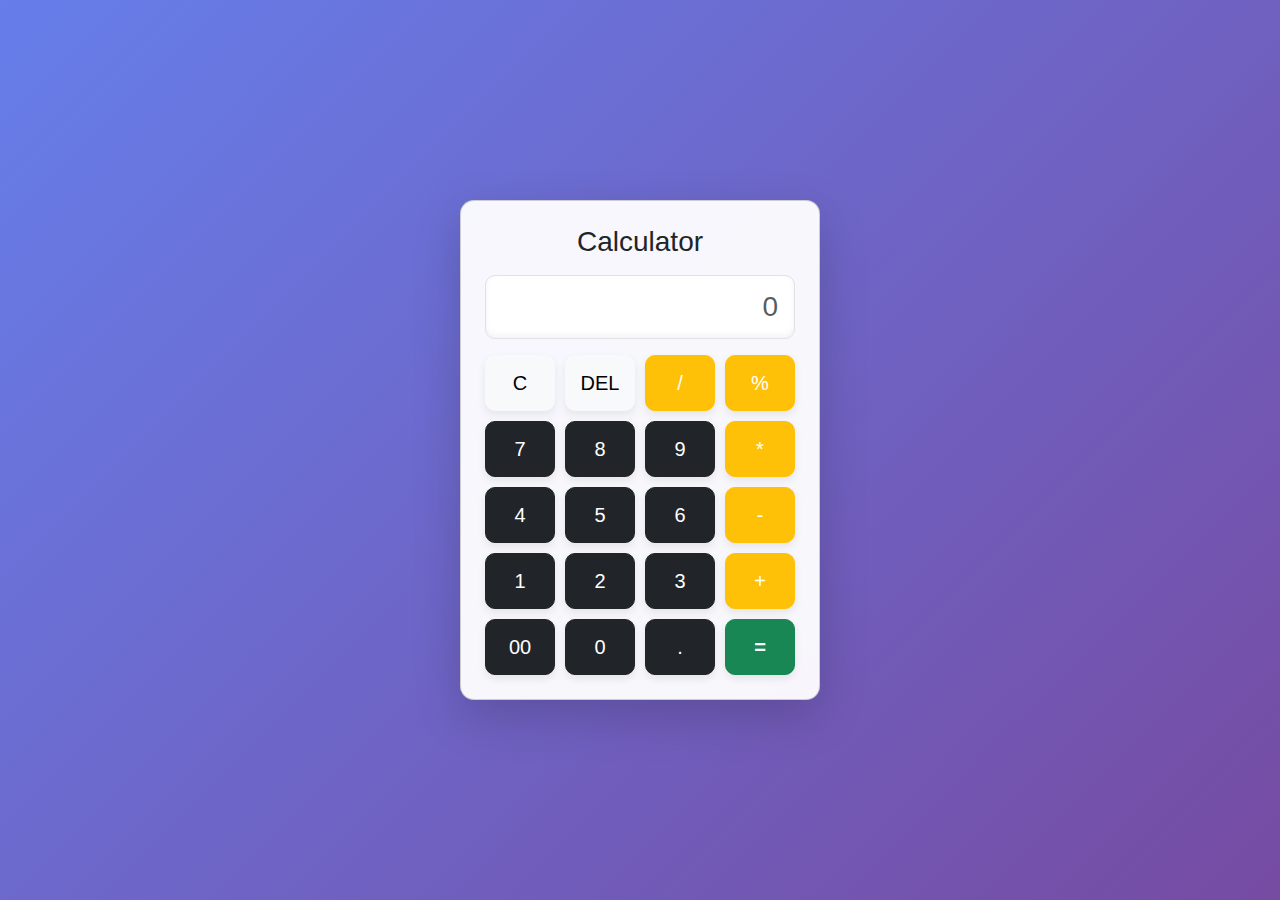
<file: index.html>
<!DOCTYPE html>
<html lang="en">
<head>
    <meta charset="UTF-8">
    <meta name="viewport" content="width=device-width, initial-scale=1.0">
    <title>Calculator</title>
    <link href="https://cdn.jsdelivr.net/npm/bootstrap@5.3.2/dist/css/bootstrap.min.css" rel="stylesheet">
    <link rel="stylesheet" href="index.css">
</head>
<body class="img">
    <div class="container-fluid min-vh-100 d-flex align-items-center justify-content-center">
        <div class="card calculator-card shadow-lg">
            <div class="card-body p-4">
                <h3 class="card-title text-center mb-3">Calculator</h3>
                <input id="display" type="text" class="form-control form-control-lg mb-3 text-end" placeholder="0">

                <div class="btn-grid">
                    <button class="btn btn-light">C</button>
                    <button class="btn btn-light">DEL</button>
                    <button class="btn btn-warning">/</button>
                    <button class="btn btn-warning">%</button>

                    <button class="btn btn-dark">7</button>
                    <button class="btn btn-dark">8</button>
                    <button class="btn btn-dark">9</button>
                    <button class="btn btn-warning">*</button>

                    <button class="btn btn-dark">4</button>
                    <button class="btn btn-dark">5</button>
                    <button class="btn btn-dark">6</button>
                    <button class="btn btn-warning">-</button>

                    <button class="btn btn-dark">1</button>
                    <button class="btn btn-dark">2</button>
                    <button class="btn btn-dark">3</button>
                    <button class="btn btn-warning">+</button>

                    <button class="btn btn-dark">00</button>
                    <button class="btn btn-dark">0</button>
                    <button class="btn btn-dark">.</button>
                    <button class="btn btn-success">=</button>
                </div>
            </div>
        </div>
    </div>

    <!-- Bootstrap JS bundle (includes Popper) -->
    <script src="https://cdn.jsdelivr.net/npm/bootstrap@5.3.2/dist/js/bootstrap.bundle.min.js"></script>
    <!-- Project script -->
    <script src="index.js"></script>
</body>
</html>
</file>
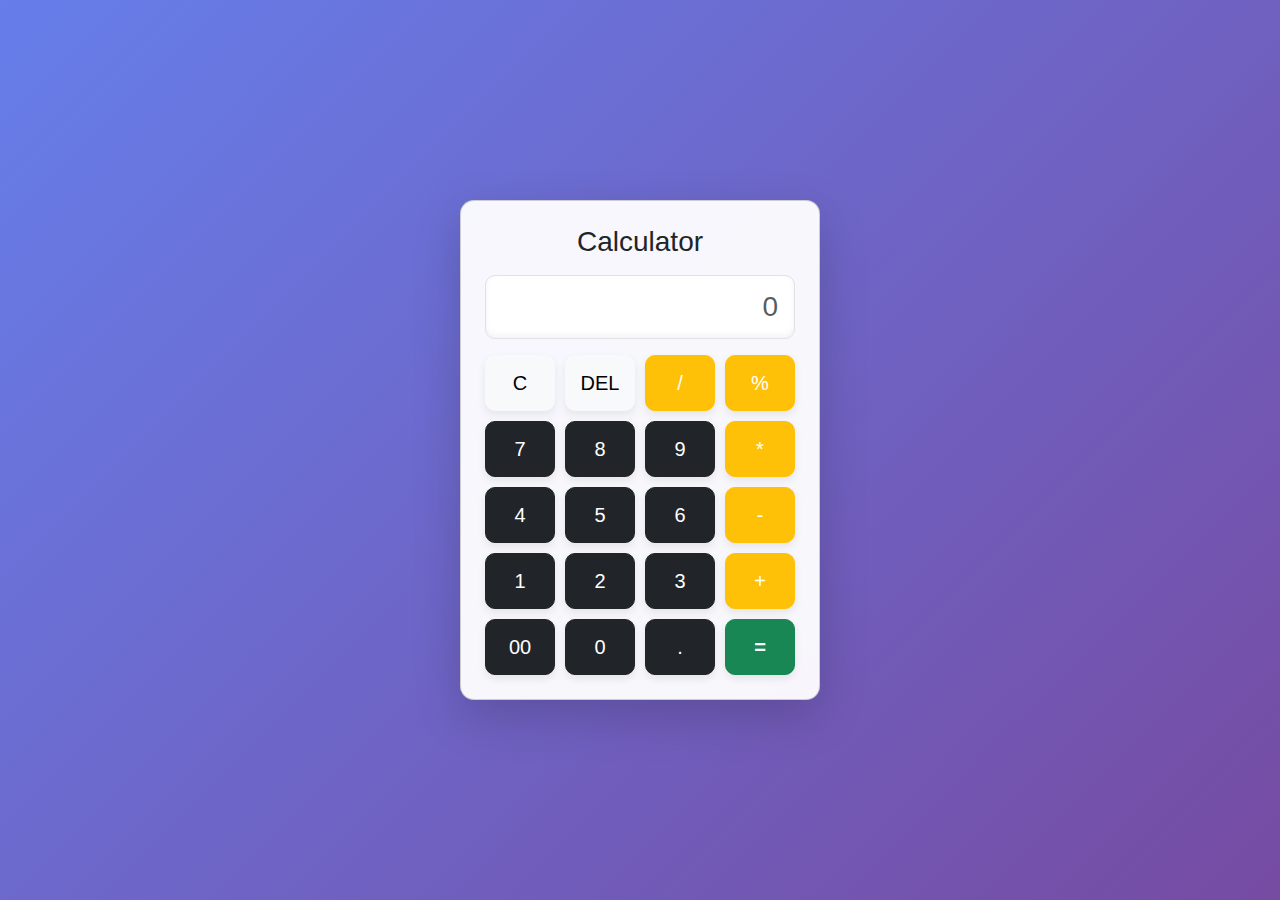
<file: inex.html>
<!DOCTYPE html>
<html lang="en">
<head>
    <meta charset="UTF-8">
    <meta name="viewport" content="width=device-width, initial-scale=1.0">
    <title>Calculator</title>
    <link href="https://cdn.jsdelivr.net/npm/bootstrap@5.3.2/dist/css/bootstrap.min.css" rel="stylesheet">
    <link rel="stylesheet" href="index.css">
</head>
<body class="img">
    <div class="container-fluid min-vh-100 d-flex align-items-center justify-content-center">
        <div class="card calculator-card shadow-lg">
            <div class="card-body p-4">
                <h3 class="card-title text-center mb-3">Calculator</h3>
                <input id="display" type="text" class="form-control form-control-lg mb-3 text-end" placeholder="0">

                <div class="btn-grid">
                    <button class="btn btn-light">C</button>
                    <button class="btn btn-light">DEL</button>
                    <button class="btn btn-warning">/</button>
                    <button class="btn btn-warning">%</button>

                    <button class="btn btn-dark">7</button>
                    <button class="btn btn-dark">8</button>
                    <button class="btn btn-dark">9</button>
                    <button class="btn btn-warning">*</button>

                    <button class="btn btn-dark">4</button>
                    <button class="btn btn-dark">5</button>
                    <button class="btn btn-dark">6</button>
                    <button class="btn btn-warning">-</button>

                    <button class="btn btn-dark">1</button>
                    <button class="btn btn-dark">2</button>
                    <button class="btn btn-dark">3</button>
                    <button class="btn btn-warning">+</button>

                    <button class="btn btn-dark">00</button>
                    <button class="btn btn-dark">0</button>
                    <button class="btn btn-dark">.</button>
                    <button class="btn btn-success">=</button>
                </div>
            </div>
        </div>
    </div>

    <!-- Bootstrap JS bundle (includes Popper) -->
    <script src="https://cdn.jsdelivr.net/npm/bootstrap@5.3.2/dist/js/bootstrap.bundle.min.js"></script>
    <!-- Project script -->
    <script src="index.js"></script>
</body>
</html>
</file>
<file: index.css>
:root{
    --bg: linear-gradient(135deg,#667eea 0%,#764ba2 100%);
    --card-bg: rgba(255,255,255,0.95);
}

body.img{
    background: var(--bg);
    min-height: 100vh;
    font-family: 'Segoe UI', Tahoma, Geneva, Verdana, sans-serif;
}

.calculator-card{
    width: 360px;
    border-radius: 14px;
    background: var(--card-bg);
}

#display{
    height: 64px;
    font-size: 28px;
    border-radius: 10px;
    box-shadow: inset 0 -3px 6px rgba(0,0,0,0.05);
}

.btn-grid{
    display: grid;
    grid-template-columns: repeat(4, 1fr);
    gap: 10px;
}

.btn-grid .btn{
    height: 56px;
    border-radius: 10px;
    font-size: 20px;
    box-shadow: 0 4px 8px rgba(0,0,0,0.08);
}

.btn-warning{
    color: #fff;
}

.btn-success{
    font-weight: 600;
}

.btn:active{ transform: translateY(1px); }

@media (max-width: 420px){
    .calculator-card{ width: 92%; }
    #display{ font-size: 22px; height: 52px; }
    .btn-grid .btn{ height: 48px; font-size: 18px; }
}
</file>
